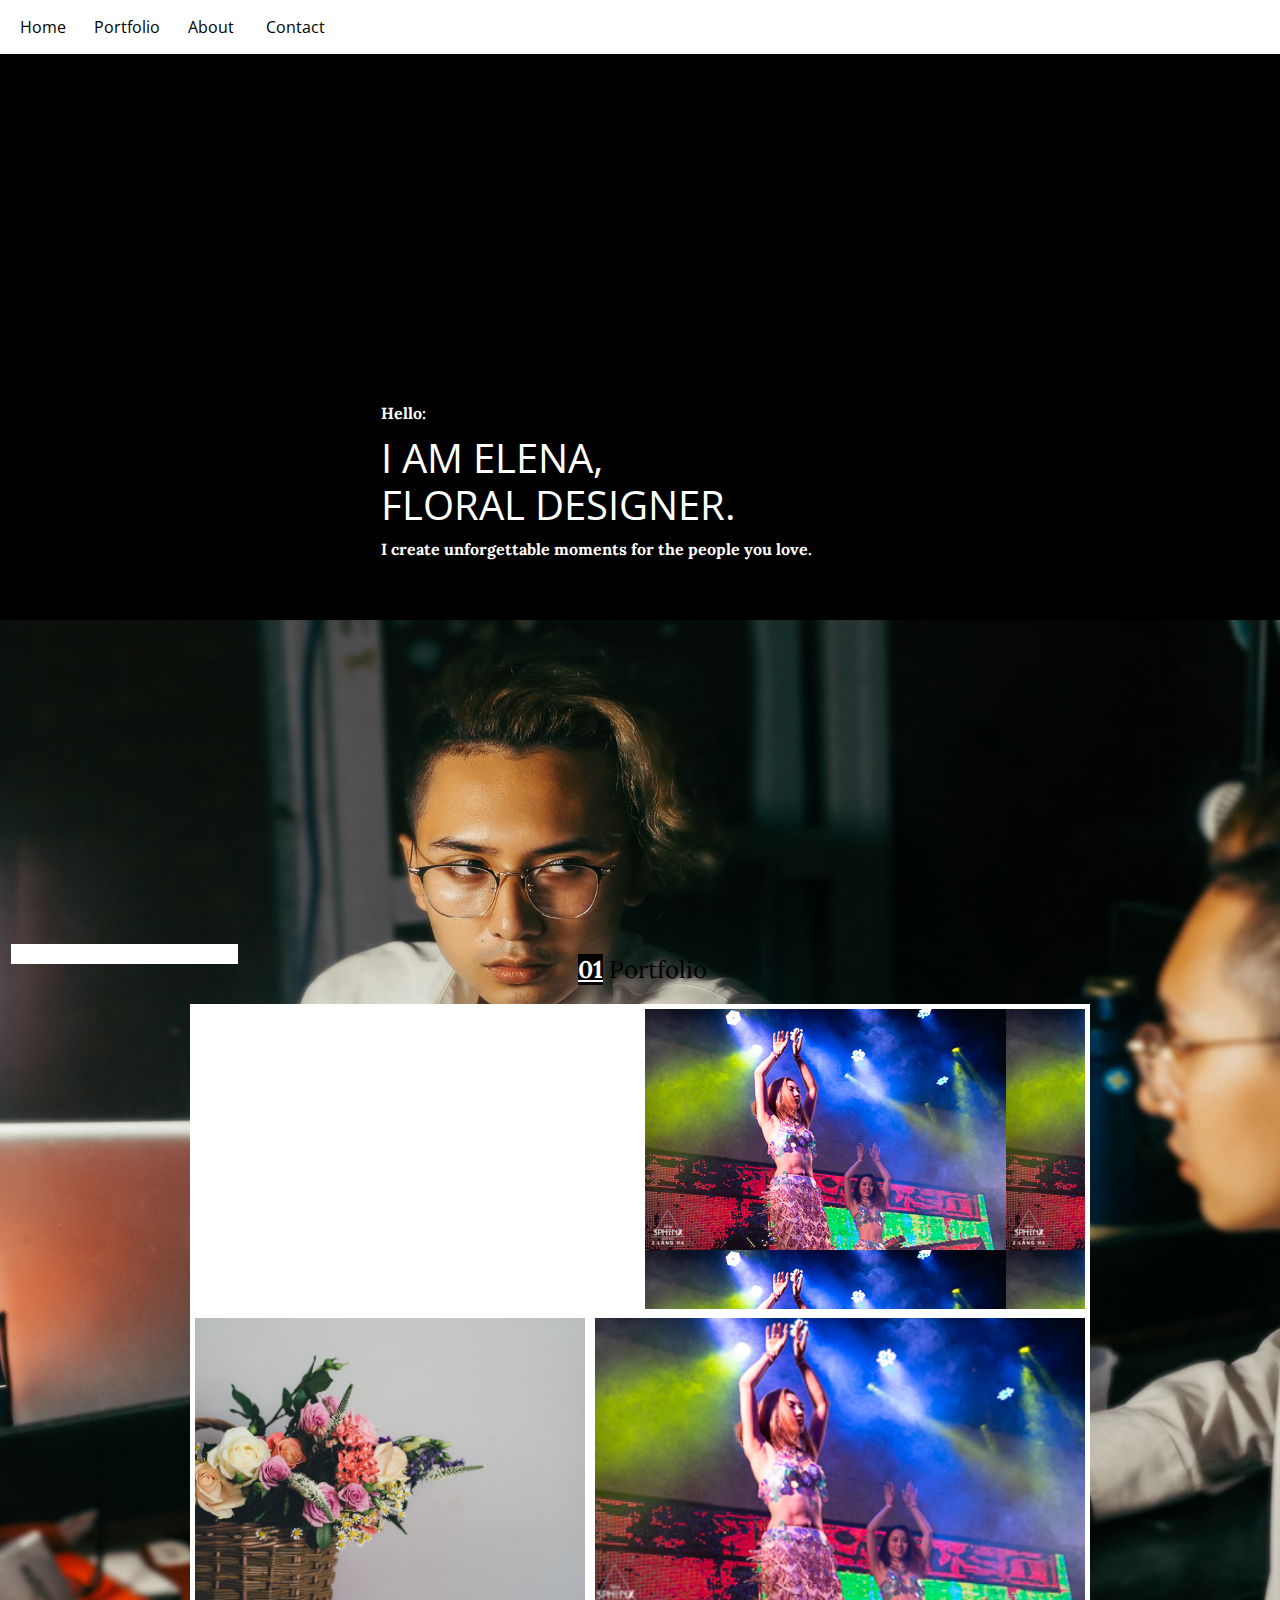
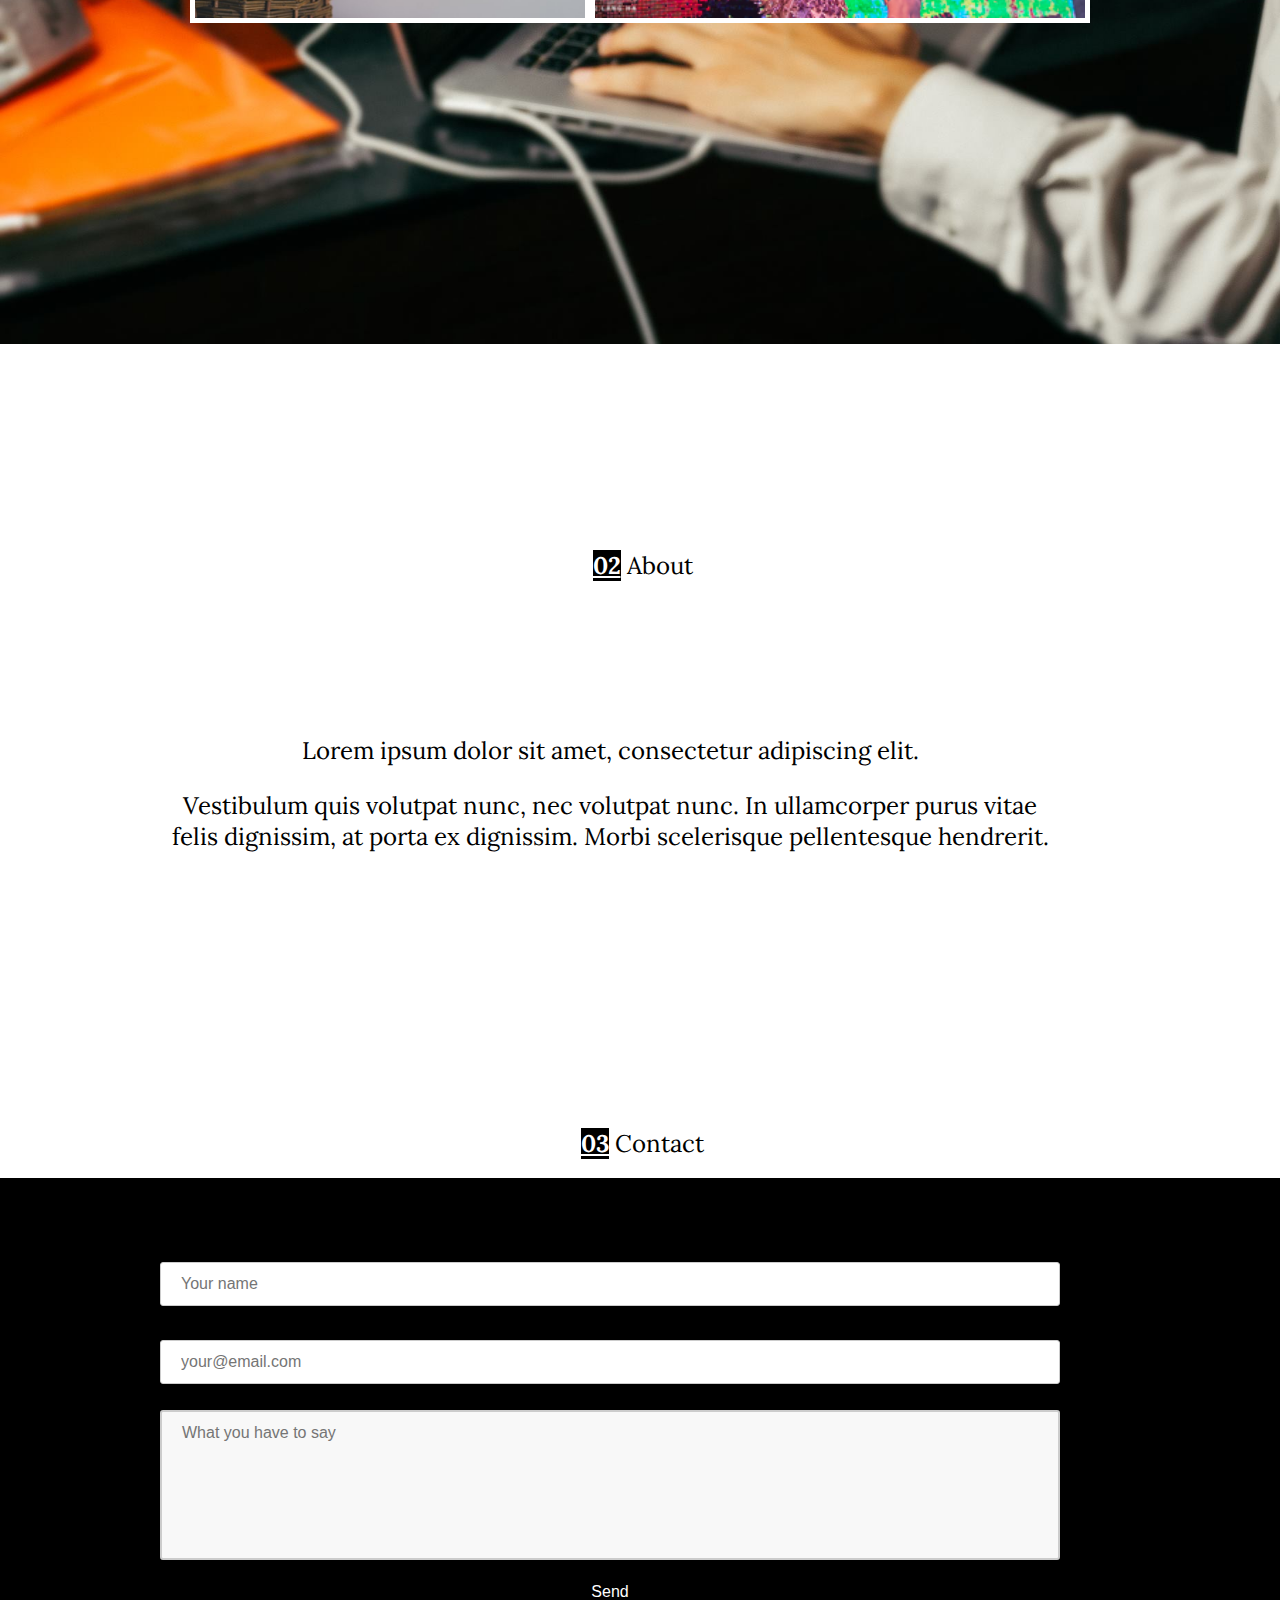
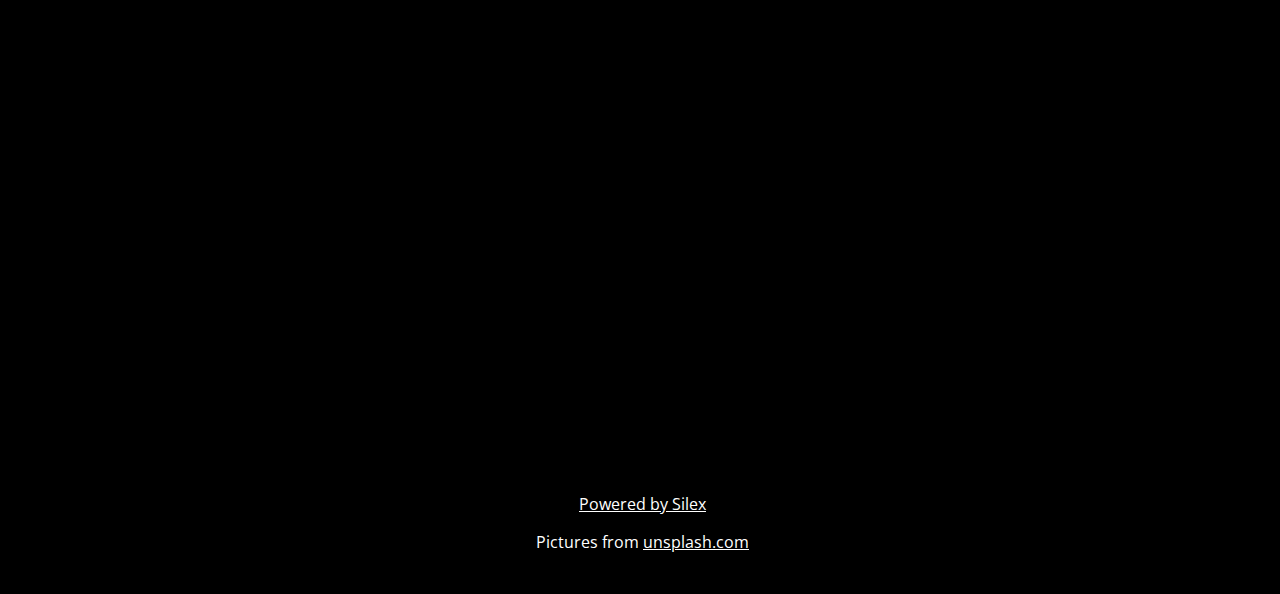
<file: index.html>
<!doctype html><html lang=""><head>
    <meta charset="UTF-8">
    <!-- generator meta tag -->
    <!-- leave this for stats and Silex version check -->
    <meta name="generator" content="Silex v2.2.9">
    <!-- End of generator meta tag -->
    <script type="text/javascript" src="js/jquery.js"></script>
    
    
    <script type="text/javascript" src="js/front-end.js"></script>
    <link rel="stylesheet" href="css/normalize.css">
    <link rel="stylesheet" href="css/front-end.css">

    
    
    
    <title> - Flours and Paintings</title>
    






    


    
    

    <link href="https://fonts.googleapis.com/css?family=Open+Sans" rel="stylesheet" class="silex-custom-font"><link href="https://fonts.googleapis.com/css?family=Lora" rel="stylesheet" class="silex-custom-font"><meta name="viewport" content="width=device-width, initial-scale=1"><meta name="hostingProvider" content="unifile"><script src="js/script.js" type="text/javascript"></script><link href="css/styles.css" rel="stylesheet" type="text/css">
    <style>body { opacity: 0; transition: .25s opacity ease; }</style></head>

<body class="body-initial all-style enable-mobile silex-runtime silex-published" data-silex-type="container"><div data-silex-type="container" class="prevent-draggable container-element editable-style silex-id-1541604358717-1 section-element hide-on-desktop" style=""><div data-silex-type="container" class="editable-style silex-id-1541604358715-0 container-element silex-element-content silex-container-content website-width prevent-draggable"><div data-silex-type="text" class="editable-style silex-id-1552778542386-4 text-element silex-component silex-component-hamburger prevent-resizable hide-on-desktop nav-text"><div class="silex-element-content normal"><style>.hamburger-menu_1552779781499_425 {position: absolute;}.silex-editor .hamburger-menu_1552779781499_425 nav {left: -9999px;}.hamburger-menu_1552779781499_425 nav ul {margin-top: 80px;}.hamburger-menu_1552779781499_425 nav {opacity: 0; position: absolute; background-color: #faf9f9; transition: left 1s ease, height 0s ease 1s; left: -300px; width: 300px; height: 20px;}.hamburger-menu_1552779781499_425.open nav {opacity: 1; height: 100vh; left: 0; transition: left 1s ease, height 0s ease 0s;}.hamburger-menu_1552779781499_425 .nav-container {z-index: 10; position: absolute;}.hamburger-menu_1552779781499_425.open .nav-container {}.hamburger-menu_1552779781499_425 .hamburger-btn {z-index: 20; cursor: pointer; position: absolute;}.hamburger-menu_1552779781499_425 .hamburger-btn span {display: block; width: 30px; height: 5px; margin-bottom: 3px; position: relative; background-color: #000000; border: 1px solid #ffffff; border-radius: 3px; transition: border-color 0.1s ease-in,
      opacity 0.1s ease-in,
      transform 0.1s ease-in,
      background 0.1s ease-in;}.hamburger-menu_1552779781499_425.open .hamburger-btn span {border-color: rgba(255, 255, 255, 0);}.hamburger-menu_1552779781499_425 .hamburger-btn span:first-child {transform-origin: 4px -2px;}.hamburger-menu_1552779781499_425.open .hamburger-btn span:first-child {transform: rotate(45deg) translate(7px, -4px);}.hamburger-menu_1552779781499_425.open .hamburger-btn span:nth-last-child(2) {opacity: 0;}.hamburger-menu_1552779781499_425 .hamburger-btn span:nth-child(3) {transform-origin: -11px 4px;}.hamburger-menu_1552779781499_425.open .hamburger-btn span:nth-child(3) {transform: rotate(-45deg) translate(0, 12px);}</style>
<!-- inspired by https://codepen.io/erikterwan/pen/EVzeRP -->
<div class="hamburger-menu_1552779781499_425 closed">
    <div class="hamburger-btn fixed">
      <span></span>
      <span></span>
      <span></span>
    </div>
    <div class="nav-container">
      <div class="prevent-scale">
        <nav role="navigation" class="">
            <ul>
            
                <li><a href="#home">Home</a></li>
            
                <li><a href="#portfolio">Portfolio</a></li>
            
                <li><a href="#about">About</a></li>
            
                <li><a href="#contact">Contact</a></li>
            
            </ul>
        </nav>
      </div>
  </div>
</div>
<script type="text/javascript">
(function() {
  var isOpen = false;
  function close() {
    isOpen = false;
    $('.hamburger-menu_1552779781499_425').removeClass('open');
    $('.hamburger-menu_1552779781499_425').addClass('closed');
  }
  function open() {
    isOpen = true;
    $('.hamburger-menu_1552779781499_425').addClass('open');
    $('.hamburger-menu_1552779781499_425').removeClass('closed');
  }
  function toggle() {
    if(isOpen) close();
    else open();
  }
  var silexElement = $('.hamburger-menu_1552779781499_425').closest('.editable-style');
  function move(data) {
    var offset = silexElement.offset();
    $('.hamburger-menu_1552779781499_425 .nav-container').css({
      'transform': 'translate(' + (data.scrollLeft - (offset.left/data.scale)) + 'px, ' + (data.scrollTop - (offset.top/data.scale)) + 'px)'
    });
  }
  $('.hamburger-menu_1552779781499_425 .hamburger-btn').click(function() { toggle(); });
  $(document).on('silex.scroll silex.resize', function(e, data) {
    close();
    move(data);
  });
  close();
})();
</script>
</div></div><div data-silex-type="html" class="editable-style html-element silex-id-1552779510769-9"><div class="silex-element-content"></div></div></div></div>
    <div class="silex-pages">
        

        <a id="page-flours-and-paintings" data-silex-type="page" class="page-element page-link-active" href="index.html">Flours and Paintings</a><a id="page-c-i" href="c-i.html" data-silex-type="page" class="page-element">Cưới</a></div>









    
    
    


















<div data-silex-type="container" class="editable-style silex-id-1521479714244-27 container-element column-section nav home hide-on-mobile" style=""><div data-silex-type="container" class="editable-style silex-id-1521479756808-28 container-element" style=""><div data-silex-type="text" class="editable-style silex-id-1521479343575-26 text-element anchor-container nav-text" style=""><div class="silex-element-content normal"><a href="#home"></a><p><a href="#home">Home</a>&nbsp;&nbsp;&nbsp;&nbsp;&nbsp;&nbsp; <a href="#portfolio">Portfolio</a>&nbsp;&nbsp;&nbsp;&nbsp;&nbsp;&nbsp; <a href="#about">About</a><a href="#home"></a>&nbsp;&nbsp;&nbsp;&nbsp;&nbsp;&nbsp;&nbsp; <a href="#contact">Contact</a></p></div></div></div><div data-silex-type="container" class="editable-style silex-id-1521479761074-29 container-element" style=""><div data-silex-type="text" class="editable-style silex-id-1521479785898-30 text-element" style=""><div class="silex-element-content normal"><br></div></div></div></div><div data-silex-type="container" class="editable-style container-element silex-id-1521474716570-6 column-section hero" style=""><div data-silex-type="container" class="editable-style container-element silex-id-1521474716570-7" style=""><div data-silex-type="html" class="editable-style html-element silex-id-1552779975312-10"><div class="silex-element-content"><a id="home"></a></div></div><div data-silex-type="container" class="editable-style silex-id-1521492760818-0 container-element hide-on-mobile half-height" style=""></div><div data-silex-type="text" class="editable-style silex-id-1521474810651-10 text-element hero-text" style=""><div class="silex-element-content normal"><p></p><p>Hello: </p><h1>I am Elena,</h1><h1>Floral Designer.</h1><p>I create unforgettable moments for the people you love.<br></p></div></div><div data-silex-type="image" class="editable-style silex-id-1556820000726-0 image-element"><img src="assets/54398941_437604143646920_5103718588548644864_o.jpg" class="silex-element-content"></div></div></div><div data-silex-type="container" class="prevent-draggable container-element editable-style silex-id-1474394621033-3 section-element sub-title portfolio" style=""><div data-silex-type="html" class="editable-style silex-id-1552779347784-6 html-element"><div class="silex-element-content"><a id="portfolio"></a></div></div>
        <div data-silex-type="container" class="editable-style silex-element-content silex-id-1474394621032-2 silex-container-content container-element prevent-draggable website-width"><div data-silex-type="text" class="editable-style silex-id-1521476552196-1 text-element section-text" style=""><div class="silex-element-content normal"><b></b><h2><b>01</b> Portfolio<br></h2></div></div></div>
    </div><div data-silex-type="container" class="prevent-draggable container-element editable-style section-element silex-id-1521477017540-4" style="">
        <div data-silex-type="container" class="editable-style silex-element-content silex-container-content container-element prevent-draggable website-width silex-id-1521477017540-5">

            
        <div data-silex-type="container" class="editable-style silex-id-1521474214451-2 container-element column-section" style=""><div data-silex-type="container" class="editable-style silex-id-1521474292960-3 container-element" style=""></div><a href="c-i.html" data-silex-type="container" class="editable-style silex-id-1521474305923-5 container-element" style=""></a></div></div>
    </div><div data-silex-type="container" class="prevent-draggable container-element editable-style section-element silex-id-1521477258858-7" style="">
        <div data-silex-type="container" class="editable-style silex-element-content silex-container-content container-element prevent-draggable website-width silex-id-1521477258858-8">

            
        <div data-silex-type="container" class="editable-style container-element column-section silex-id-1521477258858-9" style=""><div data-silex-type="container" class="editable-style container-element silex-id-1521477258858-10" style=""></div><div data-silex-type="container" class="editable-style container-element silex-id-1521477258859-11" style=""><div data-silex-type="text" class="editable-style text-element silex-id-1521477543331-13" style=""><div class="silex-element-content normal"><br></div></div><a href="c-i.html" data-silex-type="text" class="editable-style silex-id-1521477529833-12 text-element" style=""><div class="silex-element-content normal"><br></div></a></div></div></div>
    </div><div data-silex-type="container" class="prevent-draggable container-element editable-style silex-id-1521478596443-18 section-element hide-on-mobile"><div data-silex-type="container" class="editable-style silex-id-1521478596441-17 container-element silex-element-content silex-container-content website-width prevent-draggable"></div></div><div data-silex-type="container" class="prevent-draggable container-element editable-style section-element silex-id-1521478456708-14 sub-title about" style="">
        
    <div data-silex-type="html" class="editable-style html-element silex-id-1552779380071-7"><div class="silex-element-content"><a id="about"></a></div></div><div data-silex-type="container" class="editable-style silex-element-content silex-container-content container-element prevent-draggable website-width silex-id-1521478456709-15"><div data-silex-type="text" class="editable-style text-element silex-id-1521478456709-16 section-text" style=""><div class="silex-element-content normal"><b></b><h2><b>02</b> About</h2></div></div></div></div><div data-silex-type="container" class="prevent-draggable container-element editable-style section-element silex-id-1521478616966-19 quote"><div data-silex-type="container" class="editable-style container-element silex-element-content silex-container-content website-width prevent-draggable silex-id-1521478616966-20"><div data-silex-type="text" class="editable-style silex-id-1521478620188-21 text-element section-text" style=""><div class="silex-element-content normal"><p>
Lorem ipsum dolor sit amet, consectetur adipiscing elit.<br></p><p>Vestibulum quis
 volutpat nunc, nec volutpat nunc. In ullamcorper purus vitae felis 
dignissim, at porta ex dignissim. Morbi scelerisque pellentesque 
hendrerit. <br></p></div></div></div></div><div data-silex-type="container" class="prevent-draggable container-element editable-style section-element silex-id-1521493080946-1 sub-title about contact invert" style="">
        
    <div data-silex-type="html" class="editable-style html-element silex-id-1552779394338-8"><div class="silex-element-content"><a id="contact"></a></div></div><div data-silex-type="container" class="editable-style silex-element-content silex-container-content container-element prevent-draggable website-width silex-id-1521493080946-2"><div data-silex-type="text" class="editable-style text-element silex-id-1521493080946-3 section-text" style=""><div class="silex-element-content normal"><a href="#"><b></b></a><h2><b>03</b> Contact</h2></div></div></div></div><div data-silex-type="container" class="prevent-draggable container-element editable-style section-element silex-id-1521479057591-23 invert hero"><div data-silex-type="container" class="editable-style container-element silex-element-content silex-container-content website-width prevent-draggable silex-id-1521479057592-24"><div data-silex-type="html" class="editable-style silex-id-1521479113100-25 html-element silex-component silex-component-form silex-use-height-not-minheight" style=""><div class="silex-element-content"><form id="id_1521479219027_367" action="https://formspree.io/your@email.com" method="POST">
  
  <div>
    <label for="field1">Name</label>
    <input required="" id="field1" name="field1" placeholder="Your name" type="text">
  </div>
  
  
  <div>
    <label for="field2">Your email adress</label>
    <input required="" id="field2" name="field2" placeholder="your@email.com" type="text">
  </div>
  
  
  <div class="fill-vertical">
    <label for="field3">Your message</label>
    <textarea required="" id="field3" name="field3" placeholder="What you have to say"></textarea>
  </div>
  
  <input value="Send" type="submit">
</form>
<style>#id_1521479219027_367 input[type=text], select {width: 100%; padding: 12px 20px; margin: 8px 0; display: inline-block; border: 1px solid #ccc; border-radius: 3px; box-sizing: border-box;}#id_1521479219027_367 input[type=submit] {width: 100%; background-color: #000000; color: #FFFFFF; padding: 14px 20px; margin: 8px 0; border: 1px solid #000000; border-radius: 3px; cursor: pointer;}#id_1521479219027_367 label {color: #000000;}#id_1521479219027_367 .fill-vertical {flex: 1 1 auto; display: flex; flex-direction: column;}#id_1521479219027_367 .fill-vertical textarea {flex: 1 1 auto; width: 100%; height: 150px; padding: 12px 20px; box-sizing: border-box; border: 2px solid #ccc; border-radius: 3px; background-color: #f8f8f8; font-size: 16px; resize: none;}#id_1521479219027_367 {border-radius: 3px; display: flex; flex-direction: column; justify-content: space-between; height: 100%;}</style>

</div></div></div></div><div data-silex-type="container" class="prevent-draggable container-element editable-style silex-id-1478366450713-3 section-element invert" style="">
        <div data-silex-type="container" class="editable-style silex-element-content silex-id-1478366450713-2 silex-container-content container-element prevent-draggable website-width">

            
        <div class="editable-style silex-id-1442914737143-3 text-element footer-text" data-silex-type="text" style="">
                <div class="silex-element-content normal"><p><a href="https://www.silex.me/">Powered by Silex</a></p><p></p><p>Pictures from <a href="https://unsplash.com">unsplash.com</a></p>
                </div>
            </div></div>
    </div>
</body></html>
</file>
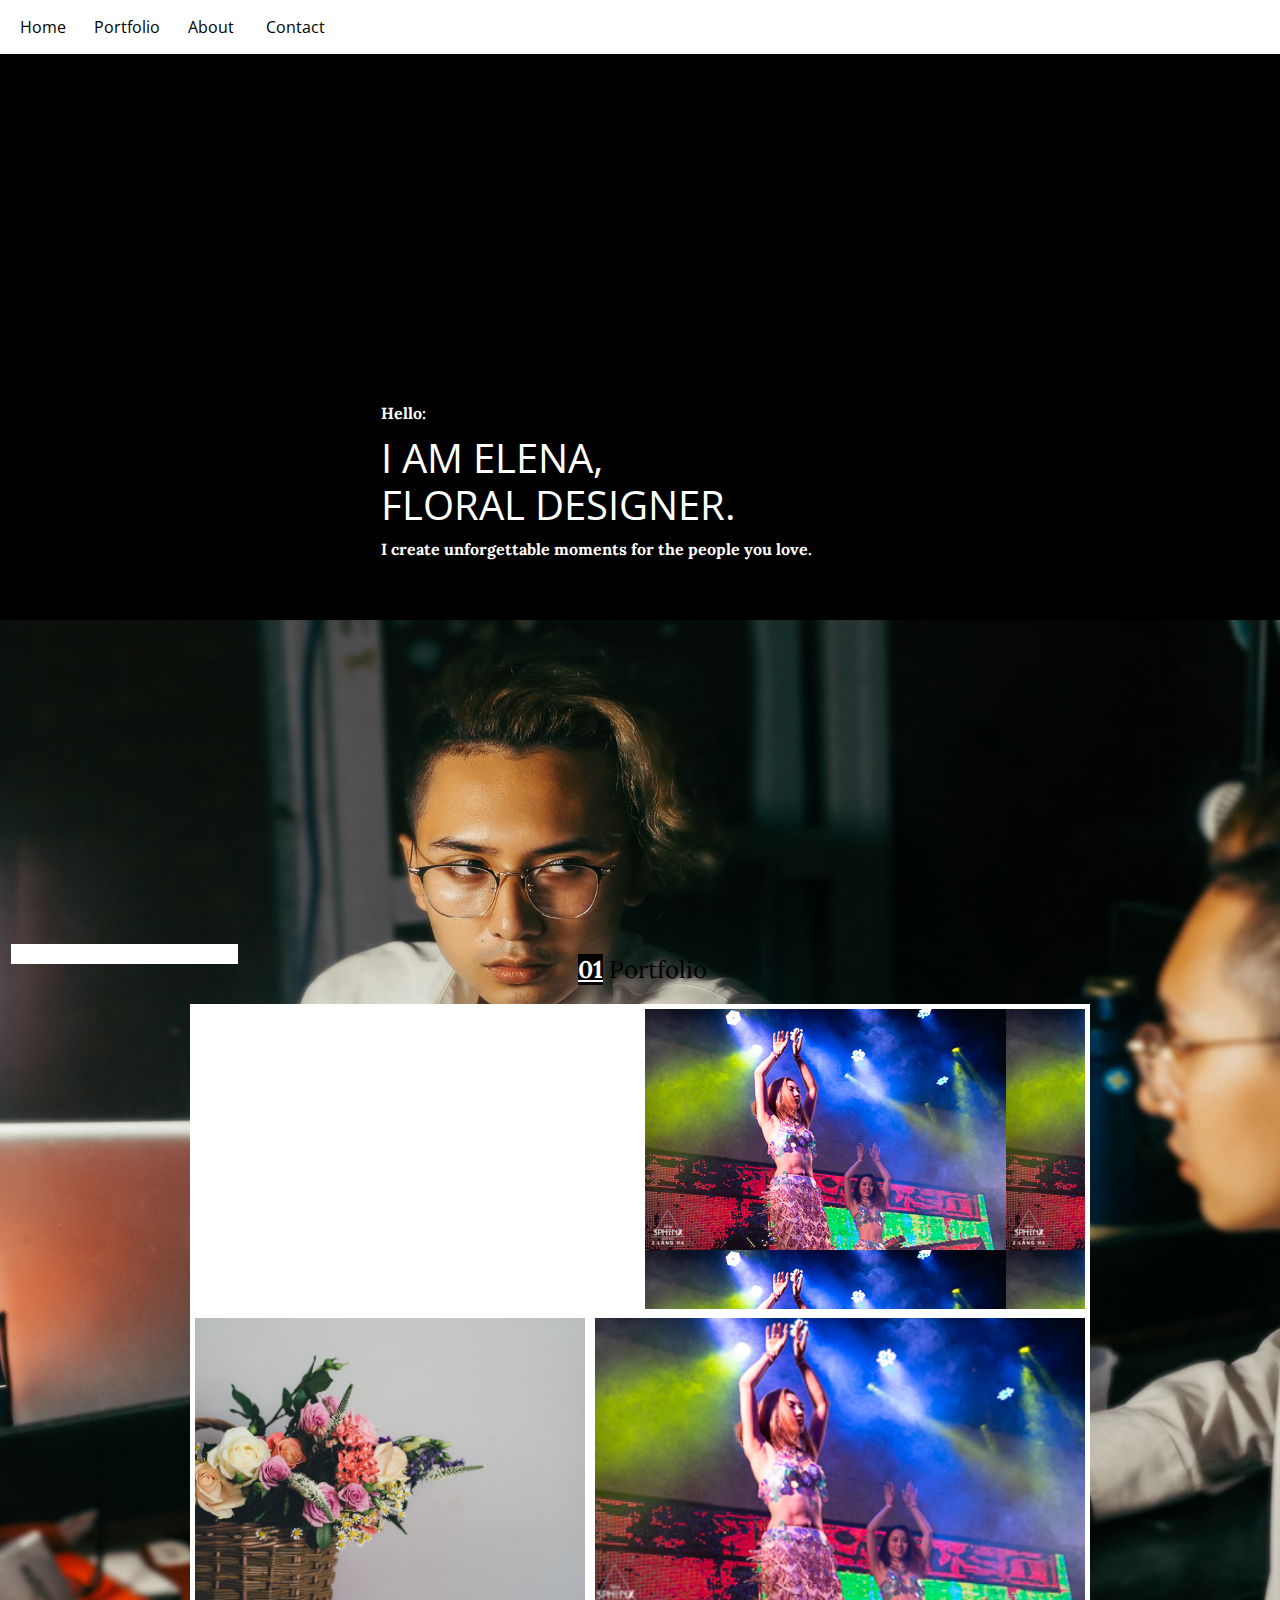
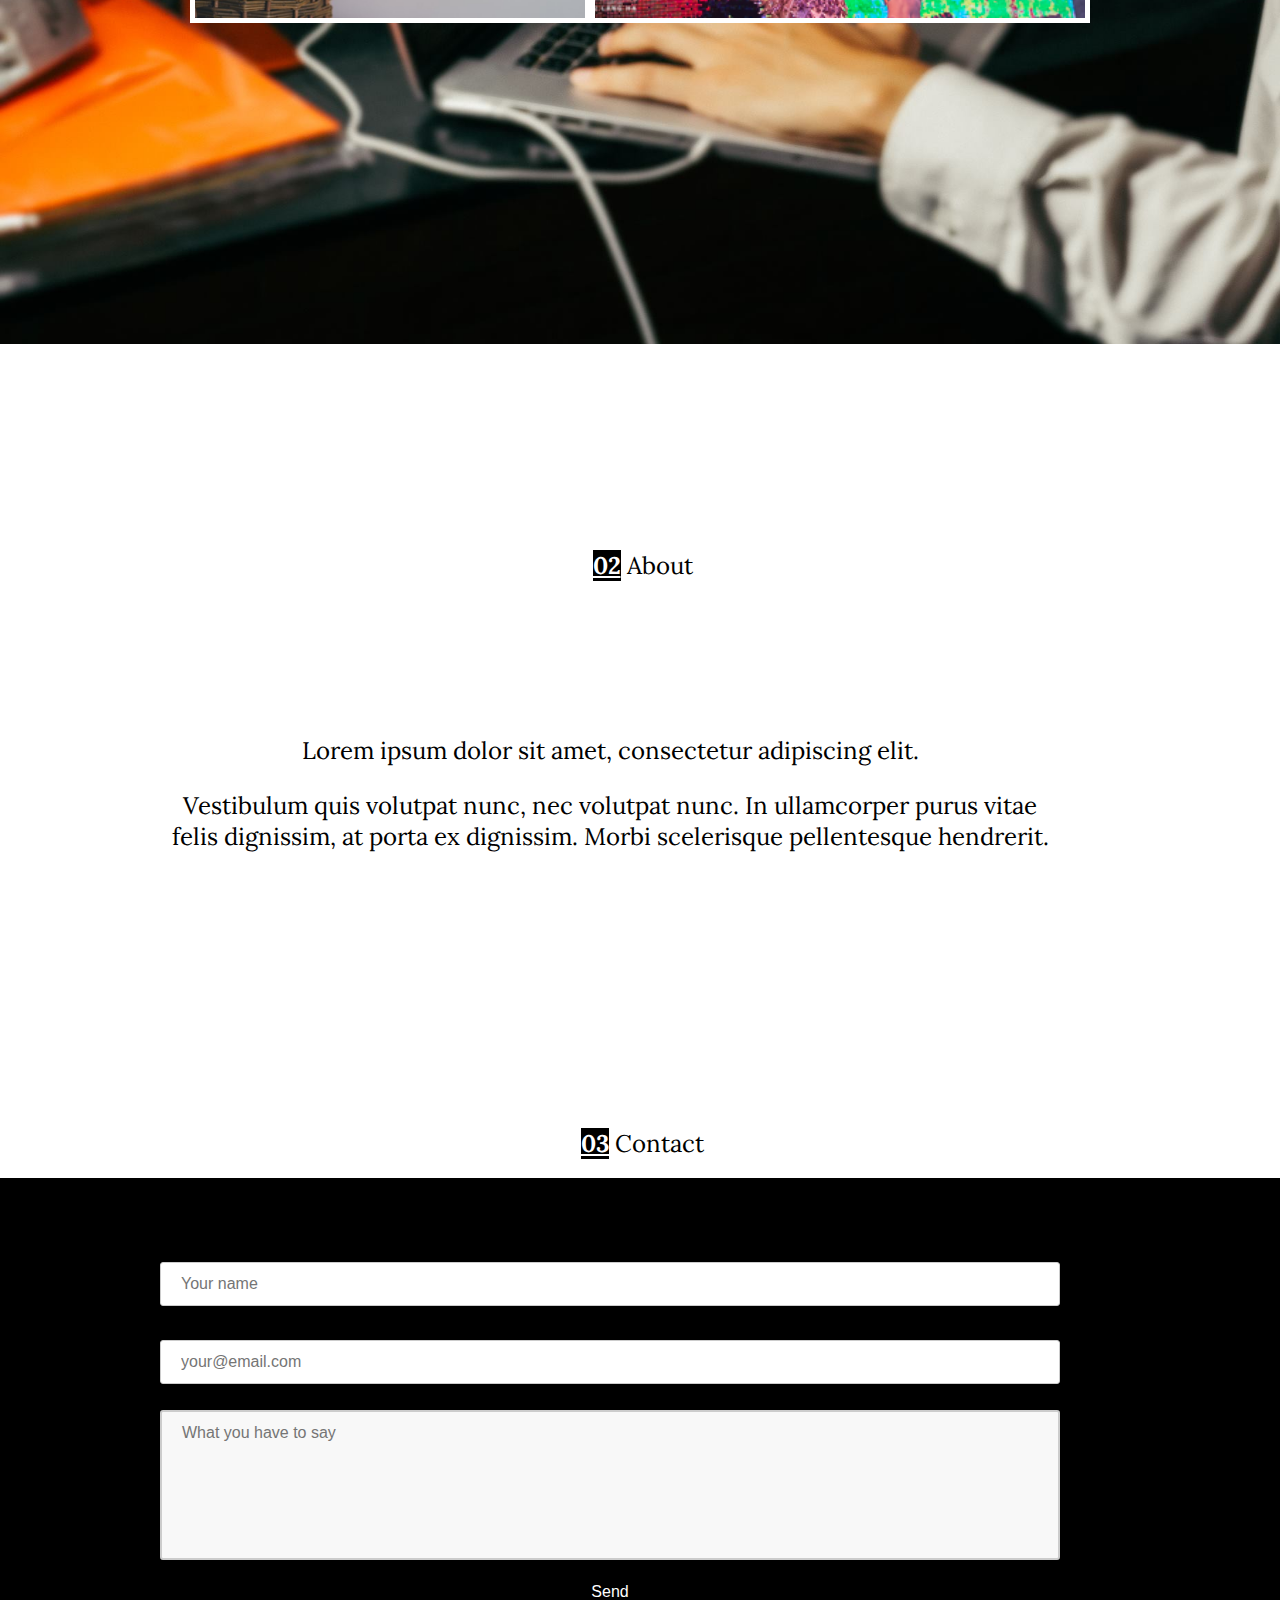
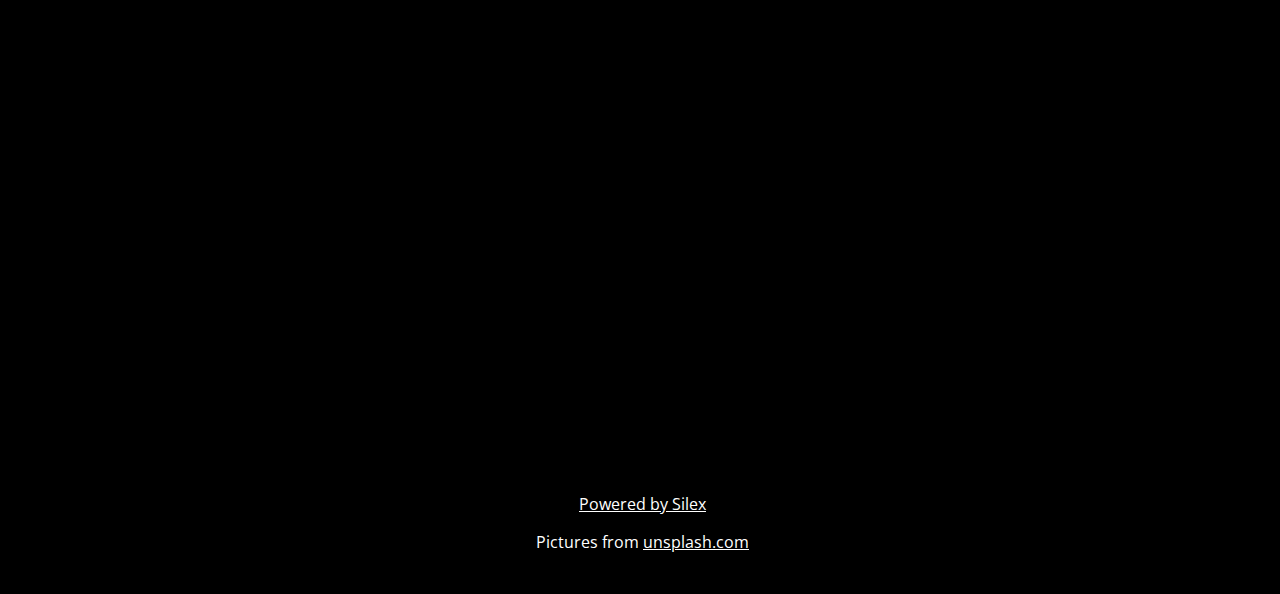
<file: c-i.html>
<!doctype html><html lang=""><head>
    <meta charset="UTF-8">
    <!-- generator meta tag -->
    <!-- leave this for stats and Silex version check -->
    <meta name="generator" content="Silex v2.2.9">
    <!-- End of generator meta tag -->
    <script type="text/javascript" src="js/jquery.js"></script>
    
    
    <script type="text/javascript" src="js/front-end.js"></script>
    <link rel="stylesheet" href="css/normalize.css">
    <link rel="stylesheet" href="css/front-end.css">

    
    
    
    <title> - Cưới</title>
    






    


    
    

    <link href="https://fonts.googleapis.com/css?family=Open+Sans" rel="stylesheet" class="silex-custom-font"><link href="https://fonts.googleapis.com/css?family=Lora" rel="stylesheet" class="silex-custom-font"><meta name="viewport" content="width=device-width, initial-scale=1"><meta name="hostingProvider" content="unifile"><script src="js/script.js" type="text/javascript"></script><link href="css/styles.css" rel="stylesheet" type="text/css">
    <style>body { opacity: 0; transition: .25s opacity ease; }</style></head>

<body class="body-initial all-style enable-mobile silex-runtime silex-published" data-silex-type="container"><div data-silex-type="container" class="prevent-draggable container-element editable-style silex-id-1541604358717-1 section-element hide-on-desktop" style=""><div data-silex-type="container" class="editable-style silex-id-1541604358715-0 container-element silex-element-content silex-container-content website-width prevent-draggable"><div data-silex-type="text" class="editable-style silex-id-1552778542386-4 text-element silex-component silex-component-hamburger prevent-resizable hide-on-desktop nav-text"><div class="silex-element-content normal"><style>.hamburger-menu_1552779781499_425 {position: absolute;}.silex-editor .hamburger-menu_1552779781499_425 nav {left: -9999px;}.hamburger-menu_1552779781499_425 nav ul {margin-top: 80px;}.hamburger-menu_1552779781499_425 nav {opacity: 0; position: absolute; background-color: #faf9f9; transition: left 1s ease, height 0s ease 1s; left: -300px; width: 300px; height: 20px;}.hamburger-menu_1552779781499_425.open nav {opacity: 1; height: 100vh; left: 0; transition: left 1s ease, height 0s ease 0s;}.hamburger-menu_1552779781499_425 .nav-container {z-index: 10; position: absolute;}.hamburger-menu_1552779781499_425.open .nav-container {}.hamburger-menu_1552779781499_425 .hamburger-btn {z-index: 20; cursor: pointer; position: absolute;}.hamburger-menu_1552779781499_425 .hamburger-btn span {display: block; width: 30px; height: 5px; margin-bottom: 3px; position: relative; background-color: #000000; border: 1px solid #ffffff; border-radius: 3px; transition: border-color 0.1s ease-in,
      opacity 0.1s ease-in,
      transform 0.1s ease-in,
      background 0.1s ease-in;}.hamburger-menu_1552779781499_425.open .hamburger-btn span {border-color: rgba(255, 255, 255, 0);}.hamburger-menu_1552779781499_425 .hamburger-btn span:first-child {transform-origin: 4px -2px;}.hamburger-menu_1552779781499_425.open .hamburger-btn span:first-child {transform: rotate(45deg) translate(7px, -4px);}.hamburger-menu_1552779781499_425.open .hamburger-btn span:nth-last-child(2) {opacity: 0;}.hamburger-menu_1552779781499_425 .hamburger-btn span:nth-child(3) {transform-origin: -11px 4px;}.hamburger-menu_1552779781499_425.open .hamburger-btn span:nth-child(3) {transform: rotate(-45deg) translate(0, 12px);}</style>
<!-- inspired by https://codepen.io/erikterwan/pen/EVzeRP -->
<div class="hamburger-menu_1552779781499_425 closed">
    <div class="hamburger-btn fixed">
      <span></span>
      <span></span>
      <span></span>
    </div>
    <div class="nav-container">
      <div class="prevent-scale">
        <nav role="navigation" class="">
            <ul>
            
                <li><a href="#home">Home</a></li>
            
                <li><a href="#portfolio">Portfolio</a></li>
            
                <li><a href="#about">About</a></li>
            
                <li><a href="#contact">Contact</a></li>
            
            </ul>
        </nav>
      </div>
  </div>
</div>
<script type="text/javascript">
(function() {
  var isOpen = false;
  function close() {
    isOpen = false;
    $('.hamburger-menu_1552779781499_425').removeClass('open');
    $('.hamburger-menu_1552779781499_425').addClass('closed');
  }
  function open() {
    isOpen = true;
    $('.hamburger-menu_1552779781499_425').addClass('open');
    $('.hamburger-menu_1552779781499_425').removeClass('closed');
  }
  function toggle() {
    if(isOpen) close();
    else open();
  }
  var silexElement = $('.hamburger-menu_1552779781499_425').closest('.editable-style');
  function move(data) {
    var offset = silexElement.offset();
    $('.hamburger-menu_1552779781499_425 .nav-container').css({
      'transform': 'translate(' + (data.scrollLeft - (offset.left/data.scale)) + 'px, ' + (data.scrollTop - (offset.top/data.scale)) + 'px)'
    });
  }
  $('.hamburger-menu_1552779781499_425 .hamburger-btn').click(function() { toggle(); });
  $(document).on('silex.scroll silex.resize', function(e, data) {
    close();
    move(data);
  });
  close();
})();
</script>
</div></div><div data-silex-type="html" class="editable-style html-element silex-id-1552779510769-9"><div class="silex-element-content"></div></div></div></div>
    <div class="silex-pages">
        

        <a id="page-flours-and-paintings" data-silex-type="page" class="page-element" href="index.html">Flours and Paintings</a><a id="page-c-i" href="c-i.html" data-silex-type="page" class="page-element page-link-active">Cưới</a></div>









    
    
    


















<div data-silex-type="container" class="editable-style silex-id-1521479714244-27 container-element column-section nav home hide-on-mobile" style=""><div data-silex-type="container" class="editable-style silex-id-1521479756808-28 container-element" style=""><div data-silex-type="text" class="editable-style silex-id-1521479343575-26 text-element anchor-container nav-text" style=""><div class="silex-element-content normal"><a href="#home"></a><p><a href="#home">Home</a>&nbsp;&nbsp;&nbsp;&nbsp;&nbsp;&nbsp; <a href="#portfolio">Portfolio</a>&nbsp;&nbsp;&nbsp;&nbsp;&nbsp;&nbsp; <a href="#about">About</a><a href="#home"></a>&nbsp;&nbsp;&nbsp;&nbsp;&nbsp;&nbsp;&nbsp; <a href="#contact">Contact</a></p></div></div></div><div data-silex-type="container" class="editable-style silex-id-1521479761074-29 container-element" style=""><div data-silex-type="text" class="editable-style silex-id-1521479785898-30 text-element" style=""><div class="silex-element-content normal"><br></div></div></div></div><div data-silex-type="container" class="editable-style container-element silex-id-1521474716570-6 column-section hero" style=""><div data-silex-type="container" class="editable-style container-element silex-id-1521474716570-7" style=""><div data-silex-type="html" class="editable-style html-element silex-id-1552779975312-10"><div class="silex-element-content"><a id="home"></a></div></div><div data-silex-type="container" class="editable-style silex-id-1521492760818-0 container-element hide-on-mobile half-height" style=""></div><div data-silex-type="text" class="editable-style silex-id-1521474810651-10 text-element hero-text" style=""><div class="silex-element-content normal"><p></p><p>Hello: </p><h1>I am Elena,</h1><h1>Floral Designer.</h1><p>I create unforgettable moments for the people you love.<br></p></div></div><div data-silex-type="image" class="editable-style silex-id-1556820000726-0 image-element"><img src="assets/54398941_437604143646920_5103718588548644864_o.jpg" class="silex-element-content"></div></div></div><div data-silex-type="container" class="prevent-draggable container-element editable-style silex-id-1474394621033-3 section-element sub-title portfolio" style=""><div data-silex-type="html" class="editable-style silex-id-1552779347784-6 html-element"><div class="silex-element-content"><a id="portfolio"></a></div></div>
        <div data-silex-type="container" class="editable-style silex-element-content silex-id-1474394621032-2 silex-container-content container-element prevent-draggable website-width"><div data-silex-type="text" class="editable-style silex-id-1521476552196-1 text-element section-text" style=""><div class="silex-element-content normal"><b></b><h2><b>01</b> Portfolio<br></h2></div></div></div>
    </div><div data-silex-type="container" class="prevent-draggable container-element editable-style section-element silex-id-1521477017540-4" style="">
        <div data-silex-type="container" class="editable-style silex-element-content silex-container-content container-element prevent-draggable website-width silex-id-1521477017540-5">

            
        <div data-silex-type="container" class="editable-style silex-id-1521474214451-2 container-element column-section" style=""><div data-silex-type="container" class="editable-style silex-id-1521474292960-3 container-element" style=""></div><a href="c-i.html" data-silex-type="container" class="editable-style silex-id-1521474305923-5 container-element page-link-active" style=""></a></div></div>
    </div><div data-silex-type="container" class="prevent-draggable container-element editable-style section-element silex-id-1521477258858-7" style="">
        <div data-silex-type="container" class="editable-style silex-element-content silex-container-content container-element prevent-draggable website-width silex-id-1521477258858-8">

            
        <div data-silex-type="container" class="editable-style container-element column-section silex-id-1521477258858-9" style=""><div data-silex-type="container" class="editable-style container-element silex-id-1521477258858-10" style=""></div><div data-silex-type="container" class="editable-style container-element silex-id-1521477258859-11" style=""><div data-silex-type="text" class="editable-style text-element silex-id-1521477543331-13" style=""><div class="silex-element-content normal"><br></div></div><a href="c-i.html" data-silex-type="text" class="editable-style silex-id-1521477529833-12 text-element page-link-active" style=""><div class="silex-element-content normal"><br></div></a></div></div></div>
    </div><div data-silex-type="container" class="prevent-draggable container-element editable-style silex-id-1521478596443-18 section-element hide-on-mobile"><div data-silex-type="container" class="editable-style silex-id-1521478596441-17 container-element silex-element-content silex-container-content website-width prevent-draggable"></div></div><div data-silex-type="container" class="prevent-draggable container-element editable-style section-element silex-id-1521478456708-14 sub-title about" style="">
        
    <div data-silex-type="html" class="editable-style html-element silex-id-1552779380071-7"><div class="silex-element-content"><a id="about"></a></div></div><div data-silex-type="container" class="editable-style silex-element-content silex-container-content container-element prevent-draggable website-width silex-id-1521478456709-15"><div data-silex-type="text" class="editable-style text-element silex-id-1521478456709-16 section-text" style=""><div class="silex-element-content normal"><b></b><h2><b>02</b> About</h2></div></div></div></div><div data-silex-type="container" class="prevent-draggable container-element editable-style section-element silex-id-1521478616966-19 quote"><div data-silex-type="container" class="editable-style container-element silex-element-content silex-container-content website-width prevent-draggable silex-id-1521478616966-20"><div data-silex-type="text" class="editable-style silex-id-1521478620188-21 text-element section-text" style=""><div class="silex-element-content normal"><p>
Lorem ipsum dolor sit amet, consectetur adipiscing elit.<br></p><p>Vestibulum quis
 volutpat nunc, nec volutpat nunc. In ullamcorper purus vitae felis 
dignissim, at porta ex dignissim. Morbi scelerisque pellentesque 
hendrerit. <br></p></div></div></div></div><div data-silex-type="container" class="prevent-draggable container-element editable-style section-element silex-id-1521493080946-1 sub-title about contact invert" style="">
        
    <div data-silex-type="html" class="editable-style html-element silex-id-1552779394338-8"><div class="silex-element-content"><a id="contact"></a></div></div><div data-silex-type="container" class="editable-style silex-element-content silex-container-content container-element prevent-draggable website-width silex-id-1521493080946-2"><div data-silex-type="text" class="editable-style text-element silex-id-1521493080946-3 section-text" style=""><div class="silex-element-content normal"><a href="#"><b></b></a><h2><b>03</b> Contact</h2></div></div></div></div><div data-silex-type="container" class="prevent-draggable container-element editable-style section-element silex-id-1521479057591-23 invert hero"><div data-silex-type="container" class="editable-style container-element silex-element-content silex-container-content website-width prevent-draggable silex-id-1521479057592-24"><div data-silex-type="html" class="editable-style silex-id-1521479113100-25 html-element silex-component silex-component-form silex-use-height-not-minheight" style=""><div class="silex-element-content"><form id="id_1521479219027_367" action="https://formspree.io/your@email.com" method="POST">
  
  <div>
    <label for="field1">Name</label>
    <input required="" id="field1" name="field1" placeholder="Your name" type="text">
  </div>
  
  
  <div>
    <label for="field2">Your email adress</label>
    <input required="" id="field2" name="field2" placeholder="your@email.com" type="text">
  </div>
  
  
  <div class="fill-vertical">
    <label for="field3">Your message</label>
    <textarea required="" id="field3" name="field3" placeholder="What you have to say"></textarea>
  </div>
  
  <input value="Send" type="submit">
</form>
<style>#id_1521479219027_367 input[type=text], select {width: 100%; padding: 12px 20px; margin: 8px 0; display: inline-block; border: 1px solid #ccc; border-radius: 3px; box-sizing: border-box;}#id_1521479219027_367 input[type=submit] {width: 100%; background-color: #000000; color: #FFFFFF; padding: 14px 20px; margin: 8px 0; border: 1px solid #000000; border-radius: 3px; cursor: pointer;}#id_1521479219027_367 label {color: #000000;}#id_1521479219027_367 .fill-vertical {flex: 1 1 auto; display: flex; flex-direction: column;}#id_1521479219027_367 .fill-vertical textarea {flex: 1 1 auto; width: 100%; height: 150px; padding: 12px 20px; box-sizing: border-box; border: 2px solid #ccc; border-radius: 3px; background-color: #f8f8f8; font-size: 16px; resize: none;}#id_1521479219027_367 {border-radius: 3px; display: flex; flex-direction: column; justify-content: space-between; height: 100%;}</style>

</div></div></div></div><div data-silex-type="container" class="prevent-draggable container-element editable-style silex-id-1478366450713-3 section-element invert" style="">
        <div data-silex-type="container" class="editable-style silex-element-content silex-id-1478366450713-2 silex-container-content container-element prevent-draggable website-width">

            
        <div class="editable-style silex-id-1442914737143-3 text-element footer-text" data-silex-type="text" style="">
                <div class="silex-element-content normal"><p><a href="https://www.silex.me/">Powered by Silex</a></p><p></p><p>Pictures from <a href="https://unsplash.com">unsplash.com</a></p>
                </div>
            </div></div>
    </div>
</body></html>
</file>
<file: css/front-end.css>
/**
 * This file holds the basic CSS styles of Silex websites
 */

/* pages */
.page-element{
  display: none;
}
.paged-element{
  display: none;
}
.silex-published .paged-element{
  display: block;
}
/* default style for silex elements */
.editable-style{
  position: absolute;
  box-sizing: content-box; /* this is needed to set the size of elements with a border (though it could be omited since this is the default value) */
}
.silex-element-content{
  overflow: hidden;
  border-radius: initial;
  width: 100%;
}
.silex-element-content {
  pointer-events: none;
}
.silex-element-content[contenteditable="true"] {
  min-height: 20px;
  cursor: text;
  pointer-events: auto;
}
.editable-style.silex-selected.text-editor-focus {
  /* remove text box selection markers
  box-shadow: none;
  */
  /* a click on current text box will select it */
  cursor: pointer;
}
.text-editor-focus .ui-resizable-handle {
  /* remove text box UI handles for resize */
  display: none;
}
.section-element > .silex-element-content {
  /* section have a content element, and it needs to keep pointer events
     because it container other silex elements
  */
  pointer-events: auto;
}
body.silex-runtime .silex-element-content {
  pointer-events: auto;
}
/*  needed to have the content 100% height but mess up with UI
.html-element .silex-element-content{
  position: absolute;
}
*/
.editable-style.section-element {
  position: relative;
  left: 0;
  top: 0;
  right: 0;
  padding: 15px 100px;
  margin: 5px 5px;
}
.silex-runtime .editable-style.section-element {
  padding: 0;
  margin: 0;
  margin-top: -1px;
}
.default-site-width, /* for backward compat, FIXME: remove in a while */
.website-width {
  width: 960px;
}
.section-element .silex-container-content {
  position: relative;
  left: 0;
  top: 0;
  margin-left: auto;
  margin-right: auto;
  overflow: initial;
}
/* background */
.background{
  position: relative !important;
  left: 0 !important;
  top: 0 !important; /* !important is useful while editing */
  margin-left: auto;
  margin-right: auto;
  z-index: 1;
}
/* resize */
.editable-style.image-element .silex-element-content{
  position: absolute;
  border-radius: inherit; /* this is to follow the element's radius */
  height: 100%;
}
/* wysihtml text editor styles */
.wysiwyg-float-left {
  float: left;
  margin: 0 8px 8px 0;
}
.wysiwyg-float-right {
  float: right;
  margin: 0 0 8px 8px;
}
/* Remove dots surrounding links in Firefox
    because of normalize.css */
a:focus{ outline: none;}

body.silex-runtime .editable-style[data-silex-href] {
  cursor: pointer;
}
body.enable-mobile .editable-style.hide-on-desktop {
  display: none;
}
/* elements styles */
body.enable-mobile .background {
  height: initial;
  padding-bottom: 50px;
}
.fixed {
  position: absolute;
  z-index: 5;
}
/* Mobile styles */
@media (max-width:480px) {
  /* hide horizontal scroll bar which appears because of residual values in css
  html {
    overflow-x: hidden;
  }
  */
  body {
    position: initial; /* used to be absolute but now only in editor (editable.css), when position is absolute the body has the size of its content */
  }
  /* mobile mode */
  body.enable-mobile .editable-style:not(.prevent-mobile-style),
  body.enable-mobile .background.background-initial {
    position: relative;
    top: auto;
    left: auto;
    max-width: 95%; /* less than 100% in the editor to be able to resize container */
    min-width: auto; /* this is to remove sections min-width, since section min-width is set to the witdh of its content in Element::setStyle() */
    margin-left: auto;
    margin-right: auto;
  }
  body.enable-mobile .editable-style.section-element {
    max-width: 100%; /* section bg should be 100% width because user do not need to grab the side and resize */
    padding: 0;
    margin: 0;
  }
  body.enable-mobile .container-element {
    display: flex;
    align-items: center;
    justify-content: space-around;
    flex-wrap: wrap;
    height: fit-content;
  }
  /* but still hide paged elements or desktop only elements */
  .paged-element-hidden.paged-element.editable-style {
    display: none;
  }
  body.enable-mobile .editable-style.hide-on-mobile {
    display: none;
  }
  body.enable-mobile .editable-style.hide-on-desktop {
    display: initial;
  }
  body.silex-runtime.enable-mobile .background.background-initial {
    max-width: 100%;
  }
}

/**
 * prodotype components
 */
.silex-element-content-full-height .silex-element-content {
  height: 100%;
}
.prodotype-runtime {
  display: none;
}
body.silex-runtime .prodotype-runtime {
  display: block;
}
body.silex-runtime .prodotype-preview {
  display: none;
}
.prodotype-force-size {
  position: absolute;
  width: 100%;
  height: 100%;
}
.silex-component-button button {
  width: 100%;
}
</file>
<file: css/styles.css>
html,
body {scroll-behavior: smooth;}@media (min-width:481px) {div.column-section {display: flex; position: relative; width: 100%; top: auto; left: auto;}div.column-section>.editable-style {flex: 1 1 auto; position: relative; top: auto; left: auto; width: auto; min-height: auto; margin: 15px; transition: margin .2s ease;}div.editable-style.drop-zone-candidate>.editable-style {margin-bottom: 55px;}.silex-runtime div.column-section>.editable-style {margin: 0;}div.column-section>.editable-style>.editable-style {position: relative; top: auto; left: auto; margin: auto;}.hero {height: 98vh;}.half-height {height: 35vh;}}.offscreen {position: fixed !important; width: 100% !important; z-index: 1; text-align: center; border-bottom: 1px solid black;}
.body-initial {background-color: rgba(255,255,255,1);}.silex-id-1541604358717-1 {min-height: 100px;}@media only screen and (max-width: 480px), only screen and (max-device-width: 480px) {.silex-id-1541604358717-1 {top: 0px; left: 0px;}}.silex-id-1541604358715-0 {min-height: 100px;}@media only screen and (max-width: 480px), only screen and (max-device-width: 480px) {.silex-id-1541604358715-0 {min-height: 61px; top: 0px; left: 12px; width: 444px;}}.silex-id-1552778542386-4 {min-height: 27px; width: 33px; background-color: transparent; top: 100px; left: 774px;}@media only screen and (max-width: 480px), only screen and (max-device-width: 480px) {.silex-id-1552778542386-4 {left: -12px; top: 3232px;}}.silex-id-1552779510769-9 {width: 227px; min-height: 20px; background-color: transparent; top: 12px; left: 401px;}@media only screen and (max-width: 480px), only screen and (max-device-width: 480px) {.silex-id-1552779510769-9 {left: 72px; top: 21px; width: 359px; min-height: 20px;}}.silex-id-1521479714244-27 {width: 1260px; background-color: rgb(255, 255, 255); min-height: 50px; top: 0px; left: 0px;}.silex-id-1521479756808-28 {width: 600px; background-color: rgb(255, 255, 255); min-height: 55px; top: 15px; left: 15px;}.silex-id-1521479343575-26 {width: 600px; min-height: 25px; top: 10px; left: 90px; background-color: rgba(255,255,255,1);}.silex-id-1521479761074-29 {width: 622px; background-color: rgb(255, 255, 255); min-height: 47px; top: 15px; left: 667px;}.silex-id-1521479785898-30 {width: 600px; min-height: 33px; top: 0px; left: 90px;}.silex-id-1521474716570-6 {width: 1462px; background-color: rgba(0,0,0,1); min-height: 826px; top: 140px; left: 0px;}@media only screen and (max-width: 480px), only screen and (max-device-width: 480px) {.silex-id-1521474716570-6 {top: 0px; left: 12px; width: 444px; min-height: 686px;}}.silex-id-1521474716570-7 {width: 701px; background-color: transparent; min-height: 453px; top: -179px; left: -15px;}@media only screen and (max-width: 480px), only screen and (max-device-width: 480px) {.silex-id-1521474716570-7 {top: 49px; left: 11px; width: 423px; min-height: 311px;}}.silex-id-1552779975312-10 {width: 205px; min-height: 20px; background-color: transparent; top: 32px; left: 441px;}@media only screen and (max-width: 480px), only screen and (max-device-width: 480px) {.silex-id-1552779975312-10 {left: -12px; top: 3292px;}}.silex-id-1521492760818-0 {width: 100px; background-color: transparent; min-height: 20px; top: 69px; left: 398px;}.silex-id-1521474810651-10 {width: 600px; min-height: 231px; top: 534px; left: 445px;}.silex-id-1556820000726-0 {width: 1361px; min-height: 1324px; top: -99px; left: -60px;}.silex-id-1474394621033-3 {top: 5px; left: 0px; min-width: 900px;}.silex-id-1552779347784-6 {width: 227px; min-height: 20px; background-color: rgb(255, 255, 255); top: 9px; left: 11px;}.silex-id-1474394621032-2 {min-height: 70px; background-color: transparent; width: 900px;}.silex-id-1521476552196-1 {width: 277px; min-height: 37px; top: 3px; left: 314px;}.silex-id-1521477017540-4 {top: 847.0833129882812px; left: NaNpx; background-color: transparent; min-width: 900px;}.silex-id-1521477017540-5 {min-height: 310px; background-color: transparent; width: 900px; top: 15px; left: 356px;}.silex-id-1521474214451-2 {width: 1462px; background-color: rgb(255, 255, 255); min-height: 310px; top: 163px; left: -317px;}.silex-id-1521474292960-3 {width: 460px; background-color: rgb(255, 255, 255); min-height: 270px; top: 15px; left: 15px; background-position: center center; background-size: cover; border-width: 5px 5px 5px 5px; border-style: solid; border-color: rgba(255,255,255,1);}.silex-id-1521474305923-5 {width: 361px; background-color: rgb(255, 255, 255); min-height: 270px; top: 15px; left: 515px; background-image: url('../assets/DSC04329.jpg'); border-width: 5px 5px 5px 5px; border-style: solid; border-color: rgba(255,255,255,1);}@media only screen and (max-width: 480px), only screen and (max-device-width: 480px) {.silex-id-1521474305923-5 {top: 280px; left: 6px; width: 402px; min-height: 270px;}}.silex-id-1521477258858-7 {top: 891.0833129882812px; left: NaNpx; background-color: transparent; min-width: 900px;}.silex-id-1521477258858-8 {min-height: 310px; background-color: transparent; width: 900px; top: 15px; left: 356px;}.silex-id-1521477258858-9 {width: 1462px; background-color: rgb(255, 255, 255); min-height: 310px; top: 163px; left: -317px;}.silex-id-1521477258858-10 {width: 360px; background-color: rgb(255, 255, 255); min-height: 270px; top: 15px; left: 15px; background-image: url('../assets/annie-spratt-113596-unsplash.jpg'); background-position: center center; background-size: cover; border-width: 5px 5px 5px 5px; border-style: solid; border-color: rgba(255,255,255,1);}@media only screen and (max-width: 480px), only screen and (max-device-width: 480px) {.silex-id-1521477258858-10 {top: 0px; left: 6px; width: 402px; min-height: 270px;}}.silex-id-1521477258859-11 {width: 460px; background-color: rgb(255, 255, 255); min-height: 270px; top: -34px; left: 601px; background-image: url('../assets/DSC04329-2.jpg'); background-size: cover; background-position: center center; border-width: 5px 5px 5px 5px; border-style: solid; border-color: rgba(255,255,255,1);}.silex-id-1521477543331-13 {width: 100px; min-height: 85px; top: 0px; left: 180px;}.silex-id-1521477529833-12 {width: 100px; min-height: 100px; top: 76px; left: 145px;}.silex-id-1521478596443-18 {top: 1736px; left: 5px;}.silex-id-1521478596441-17 {min-height: 510px;}.silex-id-1521478456708-14 {top: 854px; left: NaNpx; min-width: 900px;}.silex-id-1552779380071-7 {width: 227px; min-height: 20px; background-color: rgb(255, 255, 255); top: 12px; left: 12px;}.silex-id-1521478456709-15 {min-height: 70px; background-color: transparent; width: 900px;}.silex-id-1521478456709-16 {width: 277px; min-height: 37px; top: 3px; left: 314px;}.silex-id-1521478616966-19 {top: 1789px; left: NaNpx;}.silex-id-1521478616966-20 {min-height: 510px;}.silex-id-1521478620188-21 {width: 900px; min-height: 288px; top: 111px; left: 0px;}.silex-id-1521493080946-1 {top: 2342.5px; left: NaNpx; min-width: 900px;}.silex-id-1552779394338-8 {width: 227px; min-height: 20px; background-color: rgb(255, 255, 255); top: 18px; left: 8px;}.silex-id-1521493080946-2 {min-height: 70px; background-color: transparent; width: 900px;}.silex-id-1521493080946-3 {width: 277px; min-height: 37px; top: 3px; left: 314px;}.silex-id-1521479057591-23 {top: 1505.433349609375px; left: NaNpx; background-color: rgba(0,0,0,1);}.silex-id-1521479057592-24 {min-height: 510px;}.silex-id-1521479113100-25 {width: 900px; height: 400px; background-color: transparent; top: 58px; left: 0px;}.silex-id-1478366450713-3 {top: 100px; left: NaNpx; background-color: rgba(0,0,0,1); min-width: 900px;}.silex-id-1478366450713-2 {min-height: 135px; background-color: transparent; width: 900px; top: 15px; left: 399px;}.silex-id-1442914737143-3 {min-height: 53px; width: 349px; top: 18px; left: 278px;}
.text-element > .silex-element-content {font-family: 'Open Sans', sans-serif;}
.hero-text h1 {font-weight: normal; font-size: 40px; text-transform: uppercase; line-height: 0.5;}.hero-text.text-element > .silex-element-content {color: #ffffff; line-height: 1;}.hero-text p {font-family: 'Lora', serif; font-weight: bold;}@media only screen and (max-width: 480px), only screen and (max-device-width: 480px) {.hero-text h1 {line-height: 1;}}
.section-text h2 {font-weight: normal; font-size: 24px; line-height: 1;}.section-text.text-element > .silex-element-content {font-family: 'Lora', serif; font-size: 24px; text-align: center;}.section-text b {color: #ffffff; background-color: #000000; text-decoration: underline;}
.footer-text.text-element > .silex-element-content {color: #ffffff; text-align: center;}.footer-text a {color: #ffffff;}.footer-text [data-silex-href] {color: #ffffff;}
.nav-text a {color: #000000; text-decoration: none;}.nav-text [data-silex-href] {color: #000000; text-decoration: none;}@media only screen and (max-width: 480px), only screen and (max-device-width: 480px) {.nav-text a {font-size: 2em; line-height: 2;}.nav-text [data-silex-href] {font-size: 2em; line-height: 2;}.nav-text ul li {list-style-type: none;}}body.silex-runtime {opacity: 1;}
</file>
